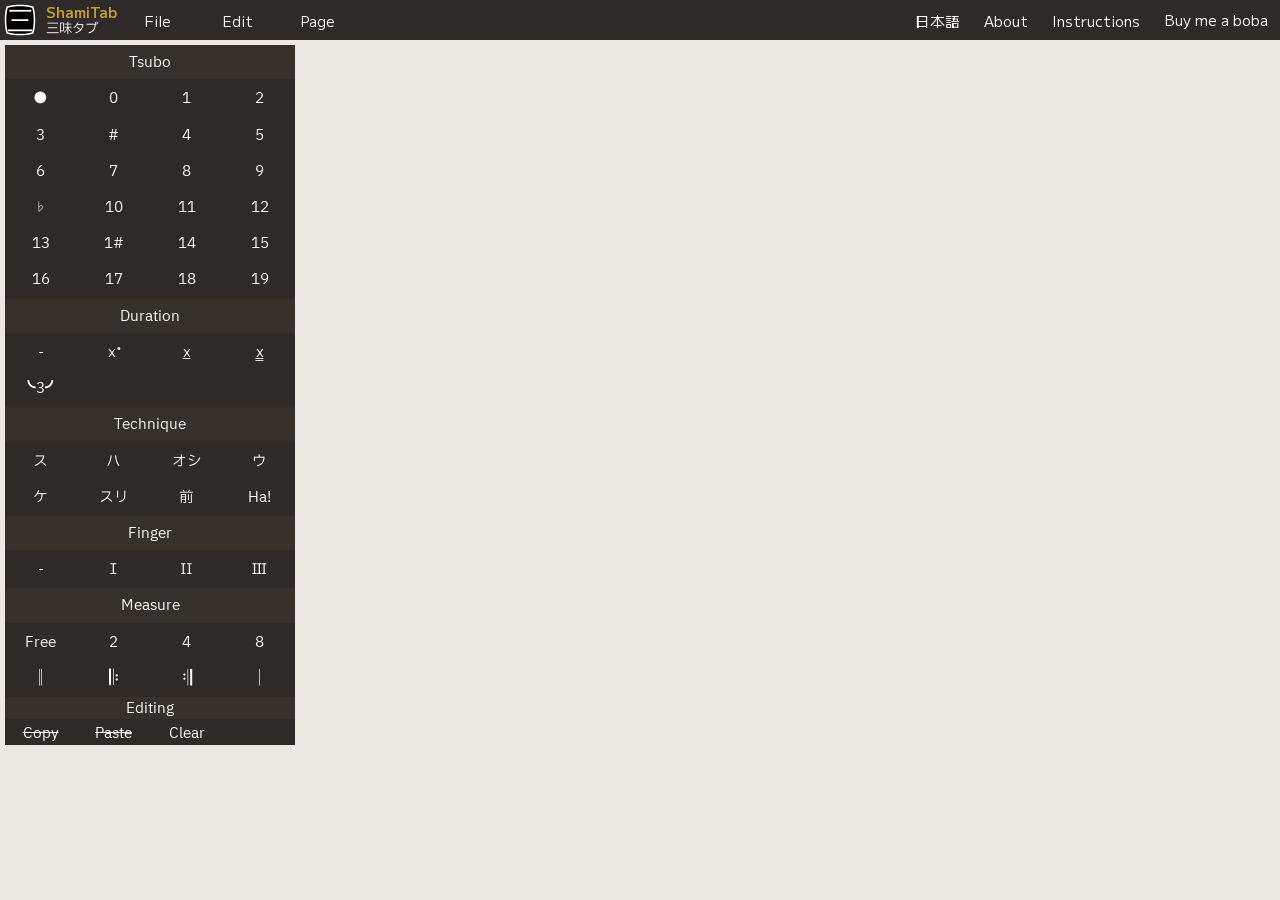
<file: index.html>
<!doctype html>
<html lang="en">
<head>
  <meta charset="utf-8" />
  <meta name="viewport" content="width=device-width, initial-scale=1" />
  <meta property="og:title" content="ShamiTab" />
  <meta property="og:description" content="ShamiTab is a free web-based notation app for shamisen, designed primarily for Tsugaru style. Create, edit and print tablature directly in your browser." />
  <meta property="og:type" content="website" />
  <meta property="og:url" content="https://shamiworks.github.io/ShamiTab/" />
  <meta property="og:image" content="https://shamiworks.github.io/ShamiTab/assets/preview.png" />
  <title>ShamiTab</title>
  <link rel="stylesheet" href="css/styles.css"/>
  <link href="https://fonts.googleapis.com/css2?family=IBM+Plex+Sans+JP&display=swap" rel="stylesheet">
  <link href="https://fonts.googleapis.com/css2?family=M+PLUS+2:wght@100..900&display=swap" rel="stylesheet">
  <link rel="icon" type="image/svg+xml" href="assets/favicon.svg">
  <link rel="icon" type="image/png" href="assets/favicon.png">
  
</head>
<body>
  <!-- Main Menu -->
  <div class="ui">
    <div class="menubar">
      <img src="assets/shamiworks-logo-black.svg" class="icon" alt="ShamiWorks logo" />
      <div class="menu-title-block">
        <div class="menu-title-en">ShamiTab</div>
        <div class="menu-title-ja">三味タブ</div>
      </div>
      <button type="button" class="menu-btn" data-menu="file">File</button>
      <button type="button" class="menu-btn" data-menu="edit">Edit</button>
      <button type="button" class="menu-btn" data-menu="page">Page</button>
      <div class="menu-right">
        <button type="button" class="menu-btn lang-toggle" id="lang-toggle">日本語</button>
        <button type="button" class="menu-btn" id="about-btn">About</button>
        <button type="button" class="menu-btn" id="info-btn">Instructions</button>
        <a href="https://ko-fi.com/shamiworks" class="menu-btn kofi-btn" id="kofi-btn">Buy me a boba</a>
      </div>
    </div>

    <div class="menu-dropdown file-menu" data-menu="file">
      <div class="has-submenu">
        <button type="button" class="menu-dropdown-btn" id="new-submenu">New ▶</button>
        <div class="submenu">
          <button type="button" class="menu-dropdown-btn" id="new-staff-page">Staff Page</button>
          <button type="button" class="menu-dropdown-btn" id="new-lyric-page">Staff and Lyric Page</button>
        </div>
      </div>
      <button type="button" class="menu-dropdown-btn" id="open-file">Open</button>
      <button type="button" class="menu-dropdown-btn" id="save-file">Save</button>
      <button type="button" class="menu-dropdown-btn" id="print-file">Print</button>
    </div>

    <div class="menu-dropdown edit-menu" data-menu="edit">
      <button type="button" class="menu-dropdown-btn" id="edit-undo" style="text-decoration: line-through">Undo</button>
      <button type="button" class="menu-dropdown-btn" id="edit-redo" style="text-decoration: line-through">Redo</button>
      <button type="button" class="menu-dropdown-btn" id="edit-copy" style="text-decoration: line-through">Copy</button>
      <button type="button" class="menu-dropdown-btn" id="edit-paste" style="text-decoration: line-through">Paste</button>
    </div>

    <div class="menu-dropdown page-menu" data-menu="page">
      <button type="button" class="menu-dropdown-btn" id="add-staff-page">Add Staff Page</button>
      <button type="button" class="menu-dropdown-btn" id="add-lyric-page">Add Staff and Lyric Page</button>
      <button type="button" class="menu-dropdown-btn" id="clear-page">Clear Page</button>
      <button type="button" class="menu-dropdown-btn" id="delete-page">Delete Page</button>
    </div>

    <!-- Tool Palette Menu -->
    <div class="palette">
      
      <div class="palette-header">Tsubo</div>
      <div class="palette-item">
        <button type="button" class="palette-btn" data-action="rest" data-value="●" title="r">●</button>
      </div>
      <div class="palette-item">
        <button type="button" class="palette-btn" data-action="tsubo" data-value="0">0</button>
      </div>
      <div class="palette-item">
        <button type="button" class="palette-btn" data-action="tsubo" data-value="1">1</button>
      </div>
      <div class="palette-item">
        <button type="button" class="palette-btn" data-action="tsubo" data-value="2">2</button>
      </div>
      <div class="palette-item">
        <button type="button" class="palette-btn" data-action="tsubo" data-value="3">3</button>
      </div>
      <div class="palette-item">
        <button type="button" class="palette-btn" data-action="tsubo" data-value="#">#</button>
      </div>
      <div class="palette-item">
        <button type="button" class="palette-btn" data-action="tsubo" data-value="4">4</button>
      </div>
      <div class="palette-item">
        <button type="button" class="palette-btn" data-action="tsubo" data-value="5">5</button>
      </div>
      <div class="palette-item">
        <button type="button" class="palette-btn" data-action="tsubo" data-value="6">6</button>
      </div>
      <div class="palette-item">
        <button type="button" class="palette-btn" data-action="tsubo" data-value="7">7</button>
      </div>
      <div class="palette-item">
        <button type="button" class="palette-btn" data-action="tsubo" data-value="8">8</button>
      </div>
      <div class="palette-item">
        <button type="button" class="palette-btn" data-action="tsubo" data-value="9">9</button>
      </div>
      <div class="palette-item">
        <button type="button" class="palette-btn" data-action="tsubo" data-value="♭" title="b">♭</button>
      </div>
      <div class="palette-item">
        <button type="button" class="palette-btn" data-action="tsubo" data-value="10">10</button>
      </div>
      <div class="palette-item">
        <button type="button" class="palette-btn" data-action="tsubo" data-value="11">11</button>
      </div>
      <div class="palette-item">
        <button type="button" class="palette-btn" data-action="tsubo" data-value="12">12</button>
      </div>
      <div class="palette-item">
        <button type="button" class="palette-btn" data-action="tsubo" data-value="13">13</button>
      </div>
      <div class="palette-item">
        <button type="button" class="palette-btn" data-action="tsubo" data-value="1#">1#</button>
      </div>
      <div class="palette-item">
        <button type="button" class="palette-btn" data-action="tsubo" data-value="14">14</button>
      </div>
      <div class="palette-item">
        <button type="button" class="palette-btn" data-action="tsubo" data-value="15">15</button>
      </div>
      <div class="palette-item">
        <button type="button" class="palette-btn" data-action="tsubo" data-value="16">16</button>
      </div>
      <div class="palette-item">
        <button type="button" class="palette-btn" data-action="tsubo" data-value="17">17</button>
      </div>
      <div class="palette-item">
        <button type="button" class="palette-btn" data-action="tsubo" data-value="18">18</button>
      </div>
      <div class="palette-item">
        <button type="button" class="palette-btn" data-action="tsubo" data-value="19">19</button>
      </div>
      <div class="palette-header">Duration</div>
      <div class="palette-item">
        <button type="button" class="palette-btn" data-action="duration-empty" data-value="duration-empty">-</button>
      </div>
      <div class="palette-item">
        <button type="button" class="palette-btn p-dotted" data-action="durationDot" data-value="dotted" title=".">x</button>
      </div>
      <div class="palette-item">
        <button type="button" class="palette-btn p-single" data-action="duration-underline" data-value="single" title="d">x</button>
      </div>
      <div class="palette-item">
        <button type="button" class="palette-btn p-double" data-action="duration-underline" data-value="double" title="d">x</button>
      </div>
      <div class="palette-item">
        <button type="button" class="palette-btn" data-action="triplet" title="t">╰3╯</button>
      </div>
      <div></div>
      <div></div>
      <div></div>
      <div class="palette-header">Technique</div>
      <div class="palette-item">
        <button type="button" class="palette-btn" data-action="sukui" data-value="ス" title="s">ス</button>
      </div>
      <div class="palette-item">
        <button type="button" class="palette-btn" data-action="hajiki" data-value="ハ" title="h">ハ</button>
      </div>
      <div class="palette-item">
        <button type="button" class="palette-btn" data-action="oshibachi" title="o">オシ</button>
      </div>
      <div class="palette-item">
        <button type="button" class="palette-btn" data-action="uchi" data-value="ウ" title="u">ウ</button>
      </div>
      <div class="palette-item">
        <button type="button" class="palette-btn" data-action="keshi" data-value="ケ" title="k">ケ</button>
      </div>
      <div class="palette-item">
        <button type="button" class="palette-btn" data-action="suri" title="i">スリ</button>
      </div>
      <div class="palette-item">
        <button type="button" class="palette-btn" data-action="maebachi" data-value="mae" title="m">前</button>
      </div>
      <div class="palette-item">
        <button type="button" class="palette-btn" data-action="ha" title="a">Ha!</button>
      </div>
      <div class="palette-header">Finger</div>
      <div class="palette-item">
        <button type="button" class="palette-btn" data-action="finger" data-value="" title="f">-</button>
      </div>
      <div class="palette-item">
        <button type="button" class="palette-btn" data-action="finger" data-value="first" title="f">Ⅰ</button>
      </div>
      <div class="palette-item">
        <button type="button" class="palette-btn" data-action="finger" data-value="second" title="f">Ⅱ</button>
      </div>
      <div class="palette-item">
        <button type="button" class="palette-btn" data-action="finger" data-value="third" title="f">Ⅲ</button>
      </div>
      <div class="palette-header">Measure</div>
      <div class="palette-item">
        <button type="button" class="palette-btn" data-action="measure" data-value="0" title="No measure lines">Free</button>
      </div>
      <div class="palette-item">
        <button type="button" class="palette-btn" data-action="measure" data-value="2" title="2 measures">2</button>
      </div>
      <div class="palette-item">
        <button type="button" class="palette-btn" data-action="measure" data-value="4" title="4 measures">4</button>
      </div>
      <div class="palette-item">
        <button type="button" class="palette-btn" data-action="measure" data-value="8" title="8 measures">8</button>
      </div>
      <div class="palette-item">
        <button type="button" class="palette-btn, palette-bar-line" data-action="barline-type" data-value="stop" title="Stop barline">𝄁</button>
      </div>
      <div class="palette-item">
        <button type="button" class="palette-btn, palette-bar-line" data-action="barline-type" data-value="open-repeat" title="Open repeat">𝄆</button>
      </div>
      <div class="palette-item">
        <button type="button" class="palette-btn, palette-bar-line" data-action="barline-type" data-value="close-repeat" title="Close repeat">𝄇</button>
      </div>
      <div class="palette-item">
        <button type="button" class="palette-btn, palette-bar-line" data-action="barline-type" data-value="normal" title="Normal barline">𝄀</button>
      </div>
      <div class="palette-header">Editing</div>
      <div class="palette-item">
        <button type="button" class="palette-btn" data-action="editing" data-value="copy" style="text-decoration: line-through">Copy</button>
      </div>
      <div class="palette-item">
        <button type="button" class="palette-btn" data-action="editing" data-value="paste" style="text-decoration: line-through">Paste</button>
      </div>
      <div class="palette-item">
        <button type="button" class="palette-btn" data-action="clear" title="backspace">Clear</button>
      </div>
      <div></div>
    
    </div> <!-- End palette -->

  </div> <!-- End UI -->

  <!-- Workspace -->
  <div class="workspace">
    
   
  </div> <!-- End Workspace -->
      
  
  <div class="info-panel" id="info-panel">
    <button class="info-close" id="info-close">✕</button>

    <h2 data-en="Getting started" data-ja="はじめに">Getting started</h2>
    <p data-en="Hover over the notation area to highlight time divisions and string slots. Click a string slot to select it — selected slots are shown with an outline. You can then enter a tsubo using the keyboard or palette. Click a time division outside a string slot to select the division only — this is needed for some techniques." data-ja="譜面エリアにカーソルを合わせると、タイム・ディビジョンと糸スロットがハイライトされます。糸スロットをクリックして選択すると、枠で囲まれた状態になります。キーボードまたはパレットからツボを入力できます。糸スロット以外のタイム・ディビジョンをクリックすると、ディビジョンのみが選択されます（一部の奏法で必要です）。">Hover over the notation area to highlight time divisions and string slots. Click a string slot to select it — selected slots are shown with an outline. You can then enter a tsubo using the keyboard or palette. Click a time division outside a string slot to select the division only — this is needed for some techniques.</p>

    <h2 data-en="Changing the number of measures" data-ja="小節数の変更">Changing the number of measures</h2>
    <p data-en="Click anywhere on a staff unit to select it — the unit is outlined when selected. Then click Free, 2, 4, or 8 in the palette." data-ja="スタッフ・ユニットをクリックして選択すると、枠で囲まれた状態になります。パレットの「フリー」「2」「4」「8」をクリックして小節数を変更します。">Click anywhere on a staff unit to select it — the unit is outlined when selected. Then click Free, 2, 4, or 8 in the palette.</p>

    <h2 data-en="Changing barline types" data-ja="縦線の種類の変更">Changing barline types</h2>
    <p data-en="Alt+click a barline to select it, then choose normal, repeat, or stop from the palette." data-ja="Alt+クリックで縦線を選択し、パレットから通常線・反復記号・終止線を選択します。">Alt+click a barline to select it, then choose normal, repeat, or stop from the palette.</p>

    <h2 data-en="Suri and oshibachi" data-ja="スリとオシバチ">Suri and oshibachi</h2>
    <p data-en="Enter the starting tsubo and the target tsubo. Select the starting tsubo slot. Press I for suri or O for oshibachi. The arc will be drawn between the two tsubo. Both must be in the same staff unit." data-ja="起点のツボと目標のツボを入力します。起点のツボスロットを選択し、スリは I キー、オシバチは O キーを押します。2つのツボは同じスタッフ・ユニット内にある必要があります。">Enter the starting tsubo and the target tsubo. Select the starting tsubo slot. Press I for suri or O for oshibachi. The arc will be drawn between the two tsubo. Both must be in the same staff unit.</p>

    <h2 data-en="Triplets" data-ja="三連符">Triplets</h2>
    <p data-en="Select a time division and press T. Three consecutive divisions are grouped as a triplet and a bracket is drawn below the staff. The fourth division is disabled. To remove a triplet, select any active tsubo in the group and press T again, or press Backspace." data-ja="タイム・ディビジョンを選択して T キーを押します。連続する3つのディビジョンが三連符としてグループ化され、譜面の下にブラケットが描かれます。4つ目のディビジョンは無効になります。三連符を解除するには、グループ内のいずれかのツボを選択して T キーを押すか、Backspace キーを押します。">Select a time division and press T. Three consecutive divisions are grouped as a triplet and a bracket is drawn below the staff. The fourth division is disabled. To remove a triplet, select any active tsubo in the group and press T again, or press Backspace.</p>

    <h2 data-en="Keyboard shortcuts" data-ja="キーボード・ショートカット">Keyboard shortcuts</h2>
    <table class="shortcut-table">
      <tr><td>0–9</td><td data-en="Tsubo" data-ja="ツボ">Tsubo</td></tr>
      <tr><td>#</td><td data-en="Sharp" data-ja="シャープ">Sharp</td></tr>
      <tr><td>B</td><td data-en="Flat" data-ja="フラット">Flat</td></tr>
      <tr><td>R</td><td data-en="Rest" data-ja="休符">Rest</td></tr>
      <tr><td>D</td><td data-en="Duration underline (cycles: none → single → double)" data-ja="音価の下線（なし→一本→二本）">Duration underline (cycles: none → single → double)</td></tr>
      <tr><td>.</td><td data-en="Duration dot" data-ja="付点">Duration dot</td></tr>
      <tr><td>S</td><td data-en="Sukui" data-ja="スクイ">Sukui</td></tr>
      <tr><td>H</td><td data-en="Hajiki" data-ja="ハジキ">Hajiki</td></tr>
      <tr><td>K</td><td data-en="Keshi" data-ja="ケシ">Keshi</td></tr>
      <tr><td>U</td><td data-en="Uchi" data-ja="ウチ">Uchi</td></tr>
      <tr><td>M</td><td data-en="Maebachi" data-ja="前バチ">Maebachi</td></tr>
      <tr><td>A</td><td data-en="Ha" data-ja="ハ！">Ha</td></tr>
      <tr><td>I</td><td data-en="Suri (with starting tsubo selected)" data-ja="スリ（起点ツボを選択した状態で）">Suri (with starting tsubo selected)</td></tr>
      <tr><td>O</td><td data-en="Oshibachi (with starting tsubo selected)" data-ja="オシバチ（起点ツボを選択した状態で）">Oshibachi (with starting tsubo selected)</td></tr>
      <tr><td>T</td><td data-en="Triplet (with time division selected)" data-ja="三連符（タイム・ディビジョンを選択した状態で）">Triplet (with time division selected)</td></tr>
      <tr><td>F</td><td data-en="Finger (cycles: none → Ⅰ → Ⅱ → Ⅲ)" data-ja="指番号（なし→Ⅰ→Ⅱ→Ⅲ）">Finger (cycles: none → Ⅰ → Ⅱ → Ⅲ)</td></tr>
      <tr><td>Backspace</td><td data-en="Clear" data-ja="クリア">Clear</td></tr>
      <tr><td>Escape</td><td data-en="Deselect" data-ja="選択解除">Deselect</td></tr>
      <tr><td>Arrow keys</td><td data-en="Navigate" data-ja="移動">Navigate</td></tr>
    </table>
  </div>

  <script src="js/app.js"></script>

</body>
</html>
</file>
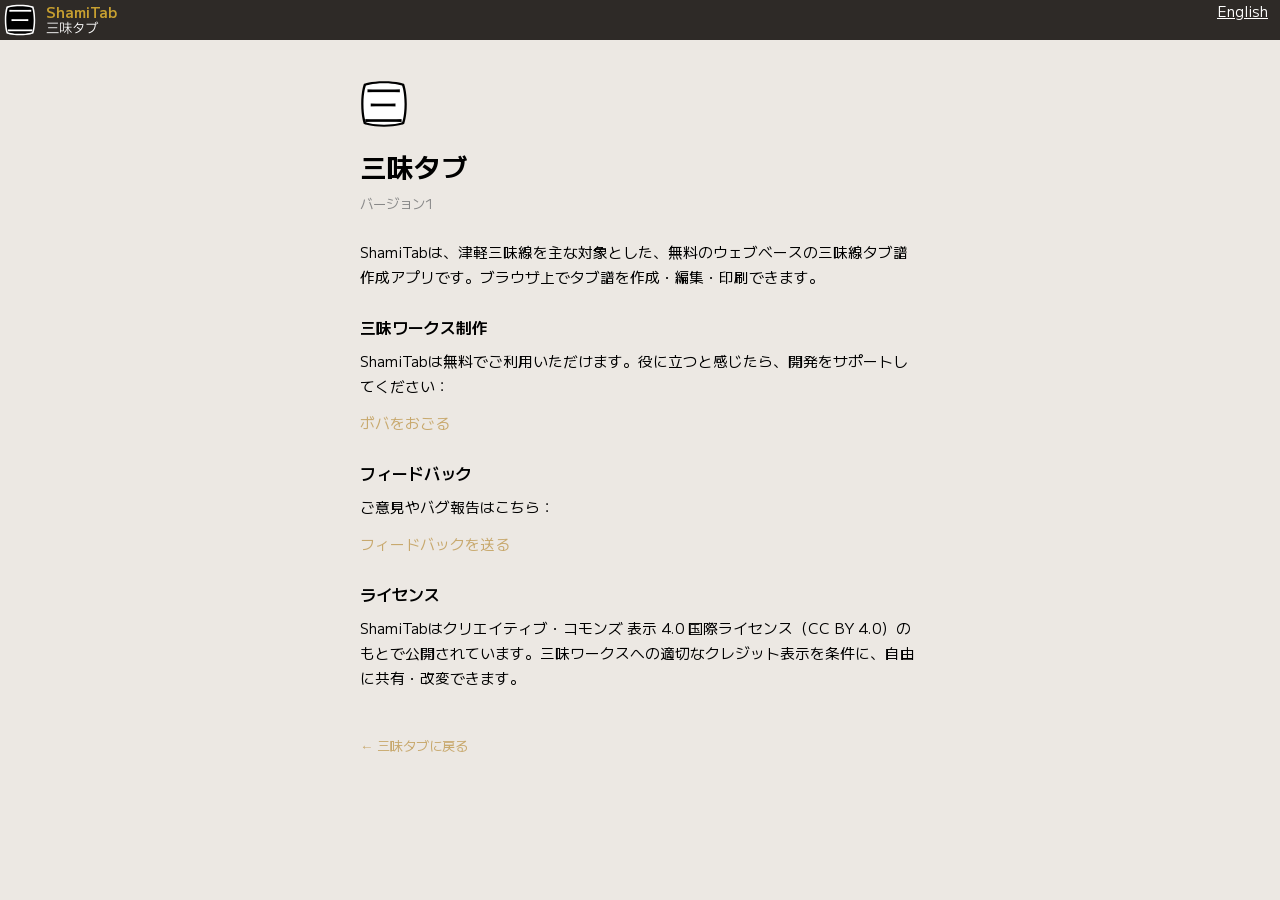
<file: about-ja.html>
<!doctype html>
<html lang="ja">
<head>
  <meta charset="utf-8" />
  <meta name="viewport" content="width=device-width, initial-scale=1" />
  <title>三味タブ — アプリについて</title>
  <link rel="stylesheet" href="css/styles.css" />
  <link href="https://fonts.googleapis.com/css2?family=IBM+Plex+Sans+JP&display=swap" rel="stylesheet">
  <link href="https://fonts.googleapis.com/css2?family=M+PLUS+2:wght@100..900&display=swap" rel="stylesheet">
  <link rel="icon" type="image/svg+xml" href="assets/favicon.svg">
  <link rel="icon" type="image/png" href="assets/favicon.png">
  <style>
    .about-content {
      max-width: 600px;
      margin: 80px auto 40px auto;
      padding: 0 20px;
      font-family: "M Plus 2", sans-serif;
      font-size: 11pt;
      line-height: 1.7;
    }
    .about-logo {
      width: 48px;
      height: 48px;
      margin-bottom: 16px;
      display: block;
    }
    .about-content h1 {
      font-size: 20pt;
      font-weight: 700;
      margin: 0 0 4px 0;
    }
    .about-content .version {
      font-size: 10pt;
      color: #888;
      margin: 0 0 24px 0;
    }
    .about-content h2 {
      font-size: 12pt;
      font-weight: 600;
      margin: 24px 0 8px 0;
    }
    .about-content p {
      margin: 0 0 12px 0;
    }
    .about-content a {
      color: #c8a96e;
      text-decoration: none;
    }
    .about-content a:hover {
      text-decoration: underline;
    }
    .back-btn {
      display: inline-block;
      margin-top: 32px;
      font-size: 10pt;
      color: #888;
      text-decoration: none;
    }
    .back-btn:hover {
      color: #fff;
    }
  </style>
</head>
<body>
  <div class="menubar">
    <img src="assets/shamiworks-logo-black.svg" class="icon" alt="ShamiWorks logo" />
    <div class="menu-title-block">
      <div class="menu-title-en">ShamiTab</div>
      <div class="menu-title-ja">三味タブ</div>
    </div>
    <div class="menu-right">
      <a href="about.html" class="menu-btn">English</a>
    </div>
  </div>

  <div class="about-content">
    <img src="assets/shamiworks-logo-white.svg" class="about-logo" alt="ShamiWorks logo" />
    <h1>三味タブ</h1>
    <p class="version">バージョン1</p>

    <p>ShamiTabは、津軽三味線を主な対象とした、無料のウェブベースの三味線タブ譜作成アプリです。ブラウザ上でタブ譜を作成・編集・印刷できます。</p>

    <h2>三味ワークス制作</h2>
    <p>ShamiTabは無料でご利用いただけます。役に立つと感じたら、開発をサポートしてください：</p>
    <p><a href="https://ko-fi.com/shamiworks" id="kofi-link">ボバをおごる</a></p>

    <h2>フィードバック</h2>
    <p>ご意見やバグ報告はこちら：</p>
    <p><a href="https://forms.gle/WFv3D6mqqEGeypJU8" target="_blank">フィードバックを送る</a></p>

    <h2>ライセンス</h2>
    <p>ShamiTabはクリエイティブ・コモンズ 表示 4.0 国際ライセンス（CC BY 4.0）のもとで公開されています。三味ワークスへの適切なクレジット表示を条件に、自由に共有・改変できます。</p>

    <a class="back-btn" href="index.html">← 三味タブに戻る</a>
  </div>
</body>
</html>
</file>
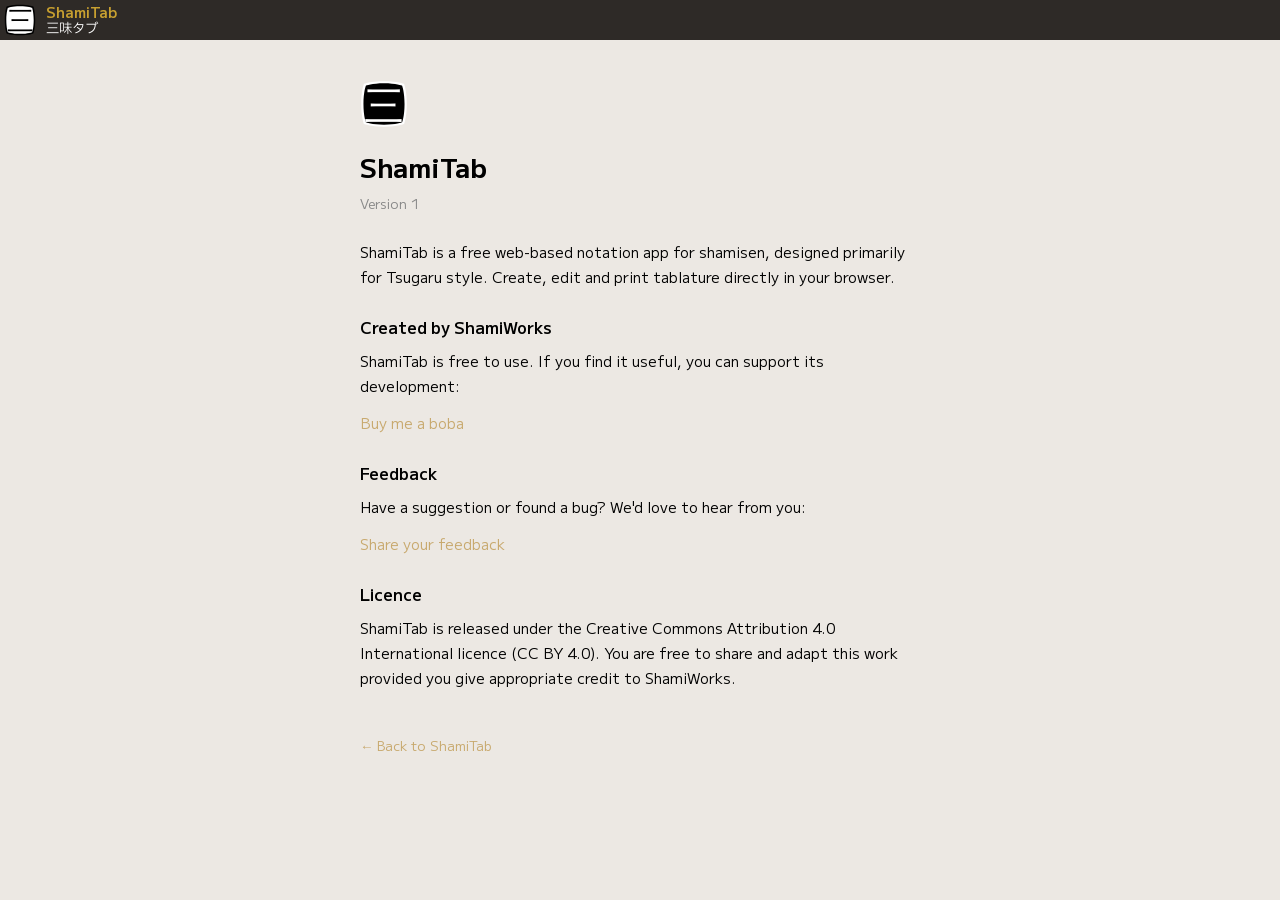
<file: about.html>
<!doctype html>
<html lang="en">
<head>
  <meta charset="utf-8" />
  <meta name="viewport" content="width=device-width, initial-scale=1" />
  <title>ShamiTab — About</title>
  <link rel="stylesheet" href="css/styles.css" />
  <link href="https://fonts.googleapis.com/css2?family=IBM+Plex+Sans+JP&display=swap" rel="stylesheet">
  <link href="https://fonts.googleapis.com/css2?family=M+PLUS+2:wght@100..900&display=swap" rel="stylesheet">
  <link rel="icon" type="image/svg+xml" href="assets/favicon.svg">
  <link rel="icon" type="image/png" href="assets/favicon.png">
  <style>
    .about-content {
      max-width: 600px;
      margin: 80px auto 40px auto;
      padding: 0 20px;
      font-family: "M Plus 2", sans-serif;
      font-size: 11pt;
      line-height: 1.7;
    }
    .about-logo {
      width: 48px;
      height: 48px;
      margin-bottom: 16px;
      display: block;
    }
    .about-content h1 {
      font-size: 20pt;
      font-weight: 700;
      margin: 0 0 4px 0;
    }
    .about-content .version {
      font-size: 10pt;
      color: #888;
      margin: 0 0 24px 0;
    }
    .about-content h2 {
      font-size: 12pt;
      font-weight: 600;
      margin: 24px 0 8px 0;
    }
    .about-content p {
      margin: 0 0 12px 0;
    }
    .about-content a {
      color: #c8a96e;
      text-decoration: none;
    }
    .about-content a:hover {
      text-decoration: underline;
    }
    .back-btn {
      display: inline-block;
      margin-top: 32px;
      font-size: 10pt;
      color: #888;
      text-decoration: none;
    }
    .back-btn:hover {
      color: #fff;
    }
  </style>
</head>
<body>
  <div class="menubar">
    <img src="assets/shamiworks-logo-white.svg" class="icon" alt="ShamiWorks logo" />
    <div class="menu-title-block">
      <div class="menu-title-en">ShamiTab</div>
      <div class="menu-title-ja">三味タブ</div>
    </div>
  </div>

  <div class="about-content">
    <img src="assets/shamiworks-logo-black.svg" class="about-logo" alt="ShamiWorks logo" />
    <h1>ShamiTab</h1>
    <p class="version">Version 1</p>

    <p>ShamiTab is a free web-based notation app for shamisen, designed primarily for Tsugaru style. Create, edit and print tablature directly in your browser.</p>

    <h2>Created by ShamiWorks</h2>
    <p>ShamiTab is free to use. If you find it useful, you can support its development:</p>
    <p><a href="#" id="kofi-link">Buy me a boba</a></p>

    <h2>Feedback</h2>
    <p>Have a suggestion or found a bug? We'd love to hear from you:</p>
    <p><a href="https://forms.gle/WFv3D6mqqEGeypJU8" target="_blank">Share your feedback</a></p>

    <h2>Licence</h2>
    <p>ShamiTab is released under the Creative Commons Attribution 4.0 International licence (CC BY 4.0). You are free to share and adapt this work provided you give appropriate credit to ShamiWorks.</p>

    <a class="back-btn" href="index.html">← Back to ShamiTab</a>
  </div>
</body>
</html>
</file>
<file: css/styles.css>
/* ---- Overall Rules ---- */

*, *::before, *::after {
    box-sizing: border-box;
    font-size: 11pt;
}

body {
    margin: 0;
    padding: 0;
    background: #ece8e3;
    font-family: "M Plus 2", sans-serif;
    
}


/* ---- End Overall Rules ---- */


/* ---- Main Menu Rules ---- */
.menubar {
    display: flex;
    margin: 0;
    padding: 0;
    height: 40px;
    width: 100%;
    position: fixed;
    top: 0;
    background: #2e2a27;
    z-index: 1000;
}

.icon {
    width: 32px;
    height: 32px;
    margin: 4px;
    display: block;
    cursor: pointer;
}
.watermark {
    display: block;
    width: 100%;
    text-align: center;
    font-size: 8pt;
    color: #d3d3d3;
    padding: 2mm 0;
    font-family: "M Plus 2", sans-serif;
}
.info-btn {
    margin-left: auto;
}

.menu-right {
    margin-left: auto;
    display: flex;
    align-items: center;
    overflow: hidden;
    min-width: 0;
}

.menu-title-block {
    display: flex;
    flex-direction: column;
    justify-content: center;
    padding-left: 6px;
    line-height: 1.2;
}

.menu-title-en {
    font-family: "M Plus 2", sans-serif;
    font-size: 11pt;
    font-weight: 600;
    color: #c8a030;
}

.menu-title-ja {
    font-family: "IBM Plex Sans JP", sans-serif;
    font-size: 10pt;
    color: white;
}

.info-panel {
    position: fixed;
    top: 40px;
    right: -340px;
    width: 320px;
    height: calc(100vh - 40px);
    background: #f5f1eb;
    border-left: 1px solid #ccc;
    padding: 20px;
    overflow-y: auto;
    z-index: 999;
    transition: right 0.3s ease;
    font-family: "M Plus 2", sans-serif;
    font-size: 10pt;
    box-sizing: border-box;
}

.info-panel.open {
    right: 0;
}

.info-panel h2 {
    font-size: 11pt;
    font-weight: 600;
    margin: 16px 0 6px 0;
}

.info-panel h2:first-of-type {
    margin-top: 0;
}

.info-panel p {
    margin: 0 0 8px 0;
    line-height: 1.5;
}

.info-close {
    float: right;
    background: none;
    border: none;
    font-size: 14pt;
    cursor: pointer;
    color: #2e2a27;
    padding: 0;
}

.shortcut-table {
    width: 100%;
    border-collapse: collapse;
    font-size: 10pt;
}

.shortcut-table td {
    padding: 3px 6px;
    vertical-align: top;
}

.shortcut-table td:first-child {
    font-weight: 500;
    white-space: nowrap;
    width: 80px;
}

.menu-btn {
    border: none;
    width: 80px;
    color: white;
    font-family: "M Plus 2", sans-serif;
    background: #2e2a27;

}

.menu-right .menu-btn {
    width: auto;
    height: 40px;
    padding: 0 12px;
}

.menu-btn:hover {
    background-color: #5c5248;
}

.menu-title {
    color: white;
    font-family: "M Plus 2", sans-serif;
    font-size: 11pt;
    line-height: 40px;
    padding-left: 8px;
}

.kofi-btn {
    text-decoration: none;
    line-height: 40px;
    color: white;
}

.menu-dropdown {
    position: fixed;
    margin: 0;
    top: 40px;
    padding-bottom: 5px;
    width: 300px;
    display: none;
    background: #353029;
    border: 1px solid  rgb(177, 177, 177);
    z-index: 1000;

}

.menu-dropdown.open {
    display: block;

}

.menu-dropdown-btn {
    display: flex;
    border: none;
    margin-top: 5px;
    padding: 4px 0 4px 20px;
    width: 100%;
    color: white;
    font-family: "M Plus 2", sans-serif;
    justify-content: left;
    background: #2e2a27;

}

.menu-dropdown-btn:hover {
    background-color: #5c5248;
}

.file-menu {
    left: 40px;
}

/* New ▶ submenu */
.has-submenu {
    position: relative;
    width: 100%;
}

.submenu {
    display: none;
    position: absolute;
    top: 0;
    left: 100%;
    width: 220px;
    background: #353029;
    border: 1px solid rgb(177, 177, 177);
    padding-bottom: 5px;
    z-index: 1001;
}

.has-submenu:hover .submenu {
    display: block;
}

.edit-menu {
    left: 100px;
    
}

.page-menu {
    left: 160px;

}


/* ---- End Main Menu Rules ---- */

/* ---- Tool Palette Rules ---- */

.palette {
    display: grid;
    grid-template-columns: repeat(4, 1fr);
    grid-template-rows: repeat(18, 1fr);
    position: fixed;
    top: 45px;
    left: 5px;
    height: 700px;
    width: 290px;
    z-index: 100;
    overflow: hidden;
    background: #2e2a27;
    font-family: "IBM Plex Sans JP", sans-serif;
    color: white;
    gap: 2px;
    

}

.palette-header {
    grid-column-start: 1;
    grid-column-end: 5;
    display: flex;
    justify-content: center;
    align-items: center;
    background: #353029;
}

.palette-item {
    display: flex;
    justify-content: center;
    align-items: center;

    /* border: 1px solid red; */
}

.palette-item button {
    font-family: "IBM Plex Sans JP", sans-serif;
    color: white;
    border: none;
    height: 100%;
    width: 100%;
    background: transparent;
}

.palette-item button:hover {
    background-color: #5c5248;
}

.p-dotted::after {
    content: "●";
    position: relative;
    top: -1.7mm;
    right: -0.3mm;
    font-size: 1mm;
    color: #e0e0e0;
}

.p-single {
    position: relative;
    text-decoration: 1px underline #e0e0e0;
}

.p-double {
    position: relative;
    text-decoration: 1px underline double #e0e0e0;
}

.palette-bar-line {
    font-size: 16pt;
}

/* ---- End Tool Palette Rules ---- */

/* ---- Workspace Rules ---- */

.workspace {
    margin-top: 45px;
    margin-left: 230px;

    /* border: 1px solid red; */
}

/* ---- Page level ---- */
.page {
  width: 210mm;
  height: 297mm;
  background: white;
  position: relative;
  margin-top: auto;
  margin-right: auto;
  margin-bottom: 10px;
  margin-left: auto;
  font-family: "IBM Plex Sans JP", sans-serif;
  font-size: 11pt;
  box-shadow: 0 4px 8px 0 rgba(0, 0, 0, 0.2), 0 6px 20px 0 rgba(0, 0, 0, 0.19);

  /* outline: 0.2mm solid red; */
  
}

.staff-page-content, .lyric-page-content{
  width: 190mm;
  height: 277mm;
  position: absolute;
  top: 10mm;
  left: 10mm;

  /* border: 1px solid red; */

}

/* ---- Header ---- */
.header {
  display: grid;
  grid-template-columns: repeat(19, 1fr);
  grid-template-rows: repeat(5, 5mm);
  width: 190mm;
  height: 27mm;

  /* outline: 1px solid blue; */

}

.dedication-field {
  justify-self: center;
  align-self: center;
  grid-row: 1 / span 1;
  grid-column:4 / span 13;
  font-size: 8pt;
  font-family: "IBM Plex Sans JP", sans-serif;

}

.page-number {
  justify-self: right;
  align-self: center;
  grid-row: 1 / span 1;
  grid-column: 17 / span 3;
  font-size: 8pt;

}

.title-field {
  justify-self: center;
  align-self: center;
  grid-row: 2 / span 2;
  grid-column: 4 / span 13;
  font-size: 20pt;

}

.subtitle-field {
  justify-self: center;
  align-self: center;
  grid-row: 4 / span 1;
  grid-column: 4 / span 13;
  font-size: 12pt;
  
}

.tuning-field {
  justify-self: left;
  align-self: center;
  grid-row: 4 / span 1;
  grid-column: 1 / span 3;
  font-size: 10pt;
  
}
.time-sig-field {
  justify-self: left;
  align-self: center;
  grid-row: 5 / span 1;
  grid-column: 1 / span 3; 
  font-size: 10pt;
  
}

.arranger-field {
  justify-self: right;
  align-self: center;
  grid-row: 5 / span 1;
  grid-column: 14 / span 6;
  font-size: 10pt;

}


.running-header > *:not(.title-field):not(.page-number) {
  visibility: hidden;
}

[data-placeholder]:empty::before {
  content: attr(data-placeholder);
  color: lightgrey;
  pointer-events: none;
}

/* ---- Staff unit ---- */
.staff-unit {
  display: grid;
  grid-template-columns: 10mm 180mm;
  width: 190mm;
  height: 25mm;

  /* outline: 1px solid red; */

}

.arc-layer {
  position: absolute;
  inset: 0;
  pointer-events: none;
  overflow: visible;
}


.staff-line {
  stroke: #d3d3d3;
  stroke-width: 0.3mm;

}

.staff-metadata {
  display: grid;
  grid-template-columns: auto 5.4mm;
  grid-template-rows: repeat(6,4mm);
  width: 10mm;
  height: 20mm;

}

.bar-number {
  display: flex;
  justify-self: left;
  align-items: center;
  grid-column: 1 / span 2;
  height: 4mm;
  
}

.string-number {
  display: flex;
  justify-content: center;
  align-items: center;
  grid-column-start: 2;
  grid-column-end: 3;
  pointer-events: none;

}

.staff-section {
  position: relative;
  height: 24mm;

}

.staff-svg {
  position: absolute;
  inset: 0;
  z-index: 1;
  overflow: visible;
}

.barline-hit {
  cursor: pointer;
}

.notation-layer {
  position: absolute;
  inset: 0;
  z-index: 2;
  display: grid;
  grid-template-columns: repeat(32, 1fr);
  width: 180mm;

}

.time-division {
  display: block;

  /* outline: 1px solid red; */
}

.time-division:hover {
  background: rgba(200,160,48,0.08);
}

.time-division.selected {
  outline: 0.4mm solid rgba(200,160,48,0.5);
  outline-offset: -0.2mm;
}

.staff-unit.selected-unit .staff-section {
  outline: 0.4mm solid rgba(200,160,48,0.4);
  outline-offset: -0.2mm;
}

.dedication-field:focus,
.title-field:focus,
.subtitle-field:focus,
.time-sig-field:focus,
.tuning-field:focus,
.arranger-field:focus,
.lyric-line:focus {
  outline: 0.4mm solid rgba(200,160,48,0.4);
  outline-offset: -0.2mm;
}

.dotted::after {
  content: "●";
  position: absolute;
  top: -0.5mm;
  right: -0.5mm;
  font-size: 1mm;
  color: black;
}
.single {
  position: relative;
  text-decoration: 1px underline #000000;
}

.double {
  position: relative;
  text-decoration: 1px underline double #000000;
}

/* .triplet-disabled {
  background: rgba(180, 100, 40, 0.06);
} */

.triplet-disabled:hover {
  background: rgba(180, 100, 40, 0.15);
}

.above-zone {
  display: flex;
  height: 4mm;
  align-items: flex-end;
  justify-content: center;
  font-size: 8pt;
  pointer-events: none;

  /* outline: 1px solid blue; */
}

.ha-mark {
  font-size: 8pt;
}

.finger-mark {
  font-size: 8pt;
}

.tsubo-zone {
  display: grid;
  grid-template-rows: auto auto auto;
  
  /* outline: 1px solid orange; */
}

.string-slot {
  position: relative;
  display: flex;
  height: 4mm;
  align-items: center;
  justify-content: center;
  font-size: 10pt;
  
}

.string-slot:hover {
  background: rgba(200,160,48,0.12);
}

.string-slot.selected {
  outline: 0.5mm solid #c8a030;
  outline-offset: -0.2mm;
}

.string-slot.has-rest {
  font-size: 10pt;
}

.sukui-mark, .hajiki-mark, .keshi-mark, .uchi-mark {
  position: absolute;
  bottom: -4.2mm;   /* adjust later */
  left: 50%;
  transform: translateX(-50%);
  pointer-events: none;
  font-size: 8pt;

  /* background-color: white; */
}


.clearance-row {
  display: block;
  height: 4mm;

  /* outline: 1px solid red; */
}

.below-zone {
  display: flex;
  height: 4mm;
  align-items: flex-start;
  justify-content: center;
  font-size: 8pt;
  pointer-events: none;

  /* outline: 1px solid green; */

}


.has-tsubo {
  background-color: transparent;
  padding: 0 0.4mm;
  font-size: 10pt;
}

/* ---- Lyric unit ---- */
.lyric-unit {
  display: flex;
  flex-direction: column;
  justify-content: space-around; /* evenly space 3 lines vertically */
  width: 180mm;   /* matches staff-section width */
  margin-left: 10mm; /* align with staff-section start */
  height: 25mm;   /* same as staff-unit height */
  font-family: "IBM Plex Sans JP", sans-serif;
  font-size: 10pt;
}

.lyric-line {
  width: 100%;
  padding: 0; /* no extra padding needed */
}


/* ---- End Workspace Rules ---- */

/* ---- Print rules ---- */
@page {
  size: A4;
  margin: 0;
}


@media print {
  
  .ui {
    display: none;
    margin: 0;
    padding: 0;
  }

  .body {
    overflow: hidden;
  }

  .workspace {
    margin: 0;
    padding: 0;
    top: 0;
    left: 0;
    overflow: hidden;
    
  }

  .page {
    height: 297mm;
    margin: 0;
    padding: 0;
    box-shadow: none;
  }

  .staff-unit.selected-unit .staff-section { outline: none; }

  [data-placeholder]:empty::before { display: none; }

}


/* ---- End Print rules ---- */

@media (max-width: 700px) {
    .menu-right {
        display: none;
    }
}
</file>
